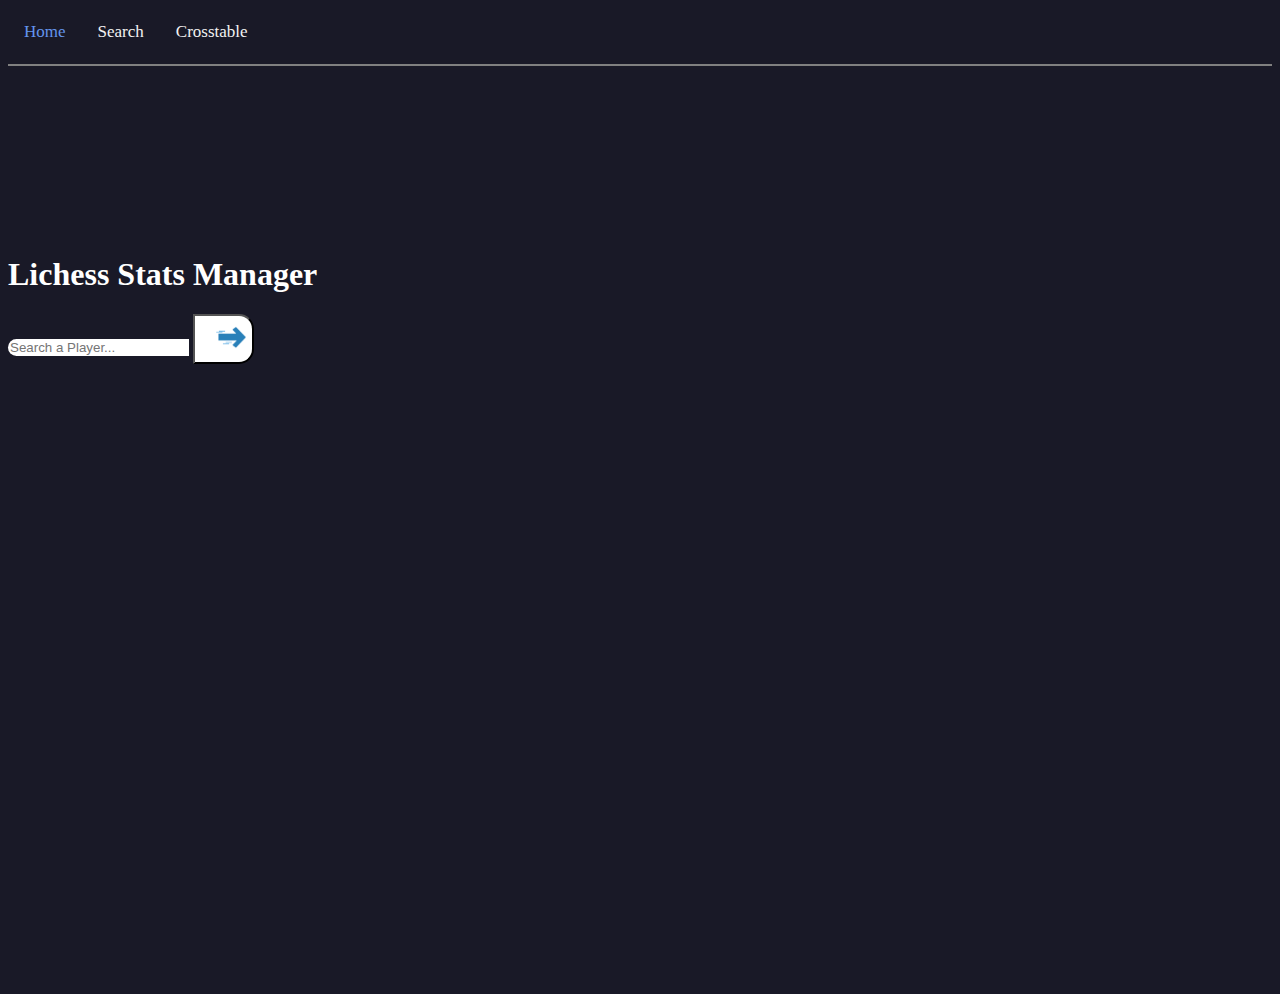
<file: index.html>
<!DOCTYPE html>
<html lang="en">
<head>
	<meta charset="UTF-8">
	<meta http-equiv="X-UA-Compatible" content="IE=edge">
	<meta name="viewport" content="width=device-width, initial-scale=1.0">
	<link href="https://cdn.jsdelivr.net/npm/bootstrap@5.0.2/dist/css/bootstrap.min.css" rel="stylesheet" integrity="sha384-EVSTQN3/azprG1Anm3QDgpJLIm9Nao0Yz1ztcQTwFspd3yD65VohhpuuCOmLASjC" crossorigin="anonymous">
	<link rel="icon" type="image/png" href="assets/img/listatsicon.png">
    <link rel="stylesheet" href="assets/css/style.css">
    <script src="assets/js/search.js" defer></script>
</head>
<body>

    <!-- Navigation Bar -->
    <nav class="navbar navbar-expand-lg d-flex justify-content-center mt-3">
        <div class="topnav text-center">
            <a class="active" href="index.html">Home</a>
            <a href="search.html">Search</a>
            <a href="crosstable.html">Crosstable</a>
        </div>
    </nav>
	<div class="container-fluid">
        <hr>
    </div>
    
    <div class="container home">

        <!-- Heading -->
        <div class="desc text-center py-4">
            <h1>Lichess Stats Manager</h1>
        </div>

        <!-- Search Bar and Color Selection -->
    <div class="col-md-6 col-lg-6 col-11 mx-auto my-auto search-box">
            <div class="input-group form-container">
                <input type="text" name="search-box" class="form-control search-input" 
                       placeholder="Search a Player..." autofocus="autofocus" autocomplete="off" id="indexsearchbar">
                <span class="input-group-btn">
                    <button class="btn btn-search" onclick="searchHome()">
                        <img src="assets/img/searchicon.png" alt="search-logo" width="45">
                    </button>
                </span>
		</div>
	</div>
	
        <iframe src="https://lichess.org/training/frame?theme=brown&bg=dark" style="width: 400px; aspect-ratio: 10/11;" allowtransparency="true" frameborder="0"></iframe>



</body>
</html>
</file>
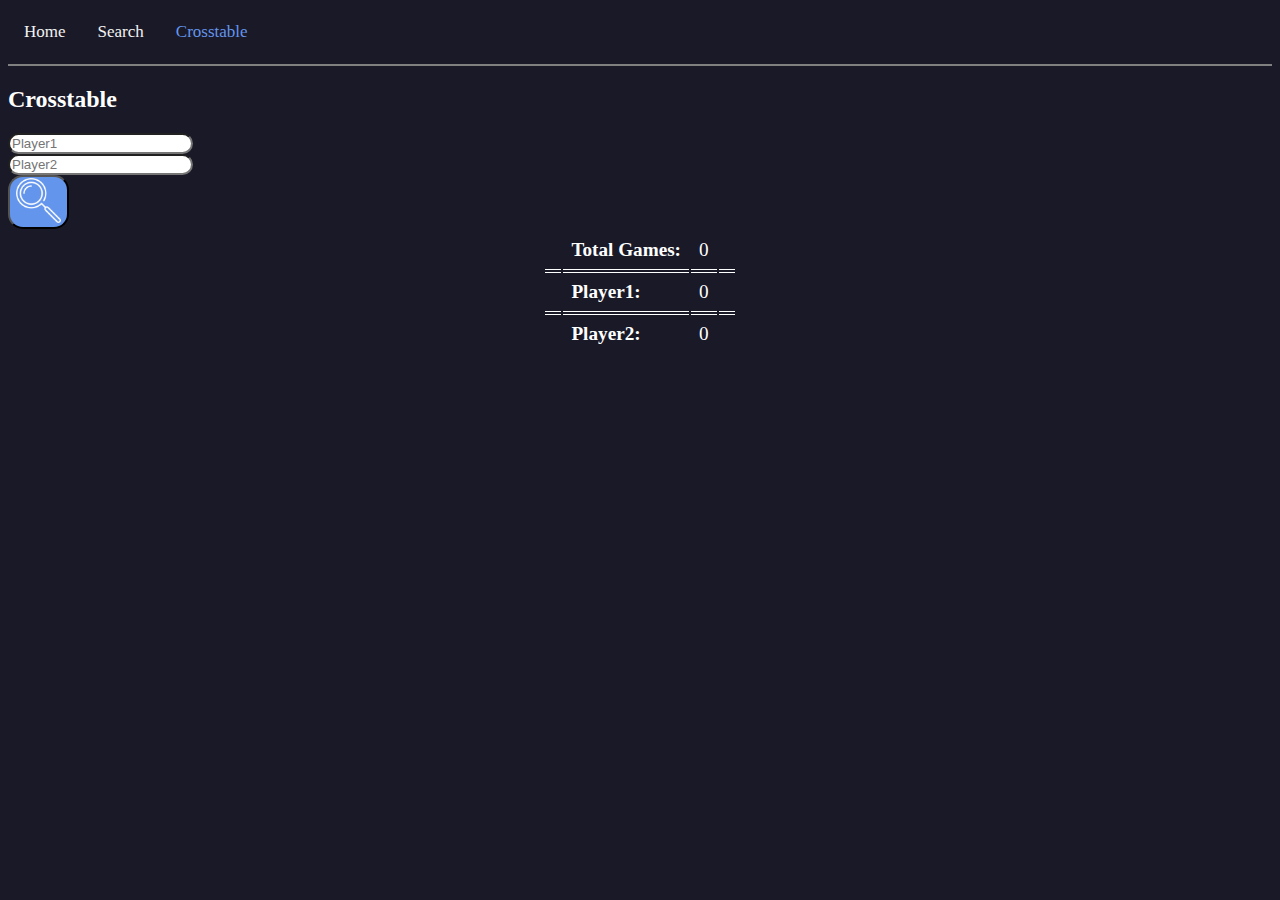
<file: crosstable.html>
<!DOCTYPE html>
<html lang="en">
<head>
	<meta charset="UTF-8">
	<meta http-equiv="X-UA-Compatible" content="IE=edge">
	<meta name="viewport" content="width=device-width, initial-scale=1.0">
	<link href="https://cdn.jsdelivr.net/npm/bootstrap@5.0.2/dist/css/bootstrap.min.css" rel="stylesheet" integrity="sha384-EVSTQN3/azprG1Anm3QDgpJLIm9Nao0Yz1ztcQTwFspd3yD65VohhpuuCOmLASjC" crossorigin="anonymous">
	<link rel="icon" type="image/png" href="assets/img/listatsicon.png">
    <link rel="stylesheet" href="assets/css/style.css">
    <script src="assets/js/crosstable.js"></script>

</head>
<body>

    <!-- Navigation Bar -->
    <nav class="navbar navbar-expand-lg d-flex justify-content-center mt-3">
        <div class="topnav text-center">
            <a href="index.html">Home</a>
            <a href="search.html">Search</a>
            <a class="active" href="crosstable.html">Crosstable</a>
        </div>
    </nav>
    <div class="container-fluid">
        <hr>
    </div>

    <!-- Heading -->
    <div class="desc text-center py-4">
        <h2>Crosstable</h2>
    </div>                  
    

    <!-- Inputfields -->
    <div class="container text-center">
        <div class="col-md-6 col-lg-6 col-11 mx-auto my-atuo search-box pt-4">
            <div class="input-group form-container">
				    <input type="text" name="serach-box" class="form-control input-search" placeholder="Player1" 
                       autofocus="autofocus" autocomplete="off" id="player1">
                </div>
            </div>    
        <div class="col-md-6 col-lg-6 col-11 mx-auto my-atuo search-box pt-3 pb-4">
            <div class="input-group form-container">
                <input type="text" name="serach-box" class="form-control input-search" placeholder="Player2" 
                       autofocus="autofocus" autocomplete="off" id="player2">
            </div>
        </div>    

        <span class="input-group-btn">
            <button class="btn btn-evaluate mt-4" id="crosstableButton" onclick="run()">
                <img src="assets/img/evaluateicon.png" alt="evaluate" width="45px">
            </button>
        </span>


    </div>

    <div class="container">
        <table class="center mt-5 desc fs">
            <tr>
                <td style="border-top: none;"></td>
                <th style="border-top: none;">Total Games:</th>
                <td style="border-top: none;" id="totalgames">0</td>
                <td style="border-top: none;"></td>
            </tr>
            <tr>
                <td></td>
                <th id="player1name">Player1:</th>
                <td id="player1wins">0</td>
                <td></td>
            </tr>
            <tr>
                <td style="border-bottom: none;"></td>
                <th style="border-bottom: none;" id="player2name">Player2:</th>
                <td style="border-bottom: none;" id="player2wins">0</td>
                <td style="border-bottom: none;"></td>
            </tr>
        </table>
    </div>


</body>
</html>
</file>
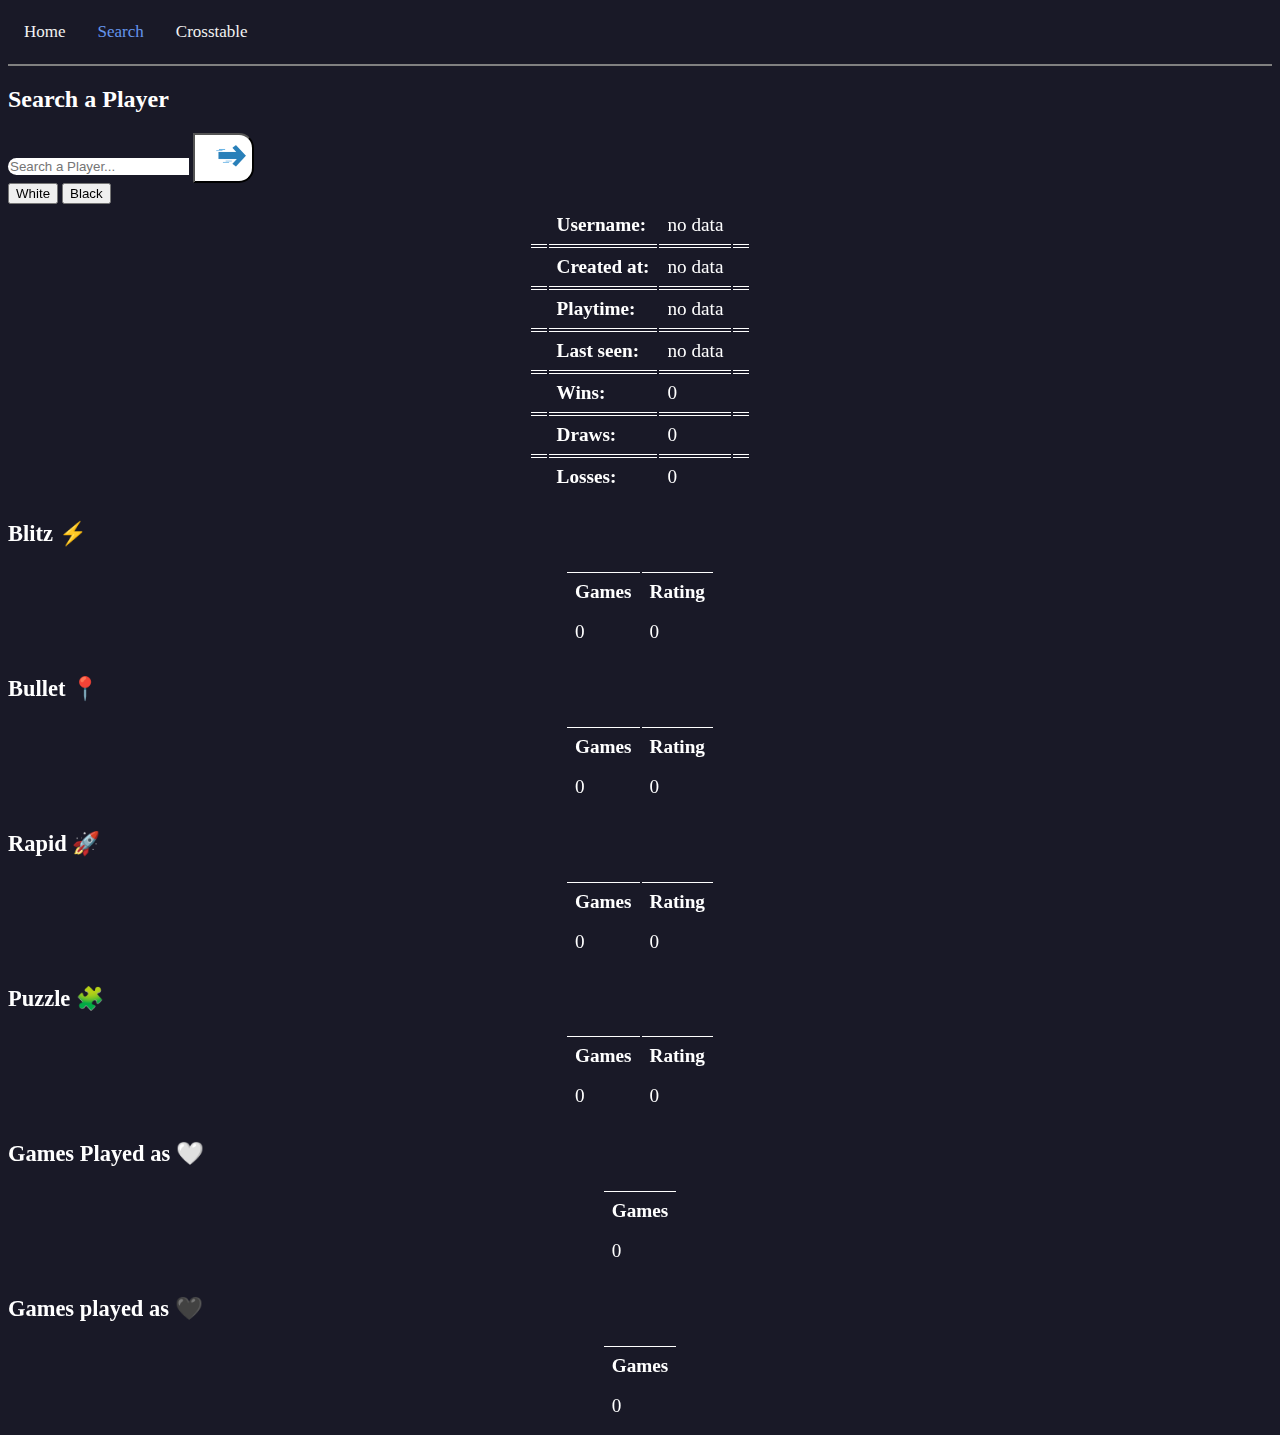
<file: search.html>
<!DOCTYPE html>
<html lang="en">
<head>
	<meta charset="UTF-8">
	<meta http-equiv="X-UA-Compatible" content="IE=edge">
	<meta name="viewport" content="width=device-width, initial-scale=1.0">
	<link href="https://cdn.jsdelivr.net/npm/bootstrap@5.0.2/dist/css/bootstrap.min.css" rel="stylesheet" integrity="sha384-EVSTQN3/azprG1Anm3QDgpJLIm9Nao0Yz1ztcQTwFspd3yD65VohhpuuCOmLASjC" crossorigin="anonymous">
	<link rel="icon" type="image/png" href="assets/img/listatsicon.png">
    <link rel="stylesheet" href="assets/css/style.css">
    <script src="assets/js/search.js"></script>

</head>
<body>

    <!-- Navigation Bar -->
    <nav class="navbar navbar-expand-lg d-flex justify-content-center mt-3">
        <div class="topnav text-center">
            <a href="index.html">Home</a>
            <a class="active" href="search.html">Search</a>
            <a href="crosstable.html">Crosstable</a>
        </div>
    </nav>
    <div class="container-fluid">
        <hr>
    </div>
    
    <!-- Heading -->
    <div class="desc text-center py-4">
        <h2>Search a Player</h2>
    </div>

    <!-- Search Bar -->
    <div class="col-md-6 col-lg-6 col-11 mx-auto my-atuo search-box py-4">
        <div class="input-group form-container">
				<input type="text" name="serach-box" class="form-control search-input" placeholder="Search a Player..." 
                       autofocus="autofocus" autocomplete="off" id="searchbar">
                <span class="input-group-btn">
                    <button class="btn btn-search" onclick="search()">
                        <img src="assets/img/searchicon.png" alt="search-logo" width="45">
                    </button>
                </span>
        </div>
    </div>    
	<!-- Color Selection -->
            <div class="d-flex justify-content-center mt-3">
                <button class="btn btn-light mx-2" id="whiteColorBtn" onclick="setColor('white')">White</button>
                <button class="btn btn-dark text-white mx-2" id="blackColorBtn" onclick="setColor('black')">Black</button>
            </div>
        </div>  

    <!-- Content -->
    <div class="container">
        <table class="center mt-5 desc fs">
            <tr>
                <td style="border-top: none;"></td>
                <th style="border-top: none;">Username:</th>
                <td style="border-top: none;" id="username">no data</td>
                <td style="border-top: none;"></td>
            </tr>
            <tr>
                <td></td>
                <th>Created at:</th>
                <td id="created_at">no data</td>
                <td></td>
            </tr>
            <tr>
                <td></td>
                <th>Playtime:</th>
                <td id="playtime">no data</td>
                <td></td>
            </tr>
            <tr>
                <td></td>
                <th>Last seen:</th>
                <td id="last_seen">no data</td>
                <td></td>
            </tr>
            <tr>
                <td></td>
                <th>Wins:</th>
                <td id="wins">0</td>
                <td></td>
            </tr>
            <tr>
                <td></td>
                <th>Draws:</th>
                <td id="draws">0</td>
                <td></td>
            </tr>
            <tr>
                <td style="border-bottom: none;"></td>
                <th style="border-bottom: none;">Losses:</th>
                <td style="border-bottom: none;" id="losses">0</td>
                <td style="border-bottom: none;"></td>
            </tr>
        </table>
    </div>

    <div class="container desc text-center fs">
        <div class="row mt-5">
            <div class="col-md-6">
                <h3>Blitz ⚡</h3>
                <table class="center">
                    <tr>
                        <th style="border-bottom: none;">Games</th>
                        <th style="border-bottom: none;">Rating</th>
                    </tr>
                    <tr>
                        <td id="blitz_games" style="border-bottom: none; border-top: none;" class="text-center">0</td>
                        <td id="blitz_rating" style="border-bottom: none; border-top: none;" class="text-center">0</td>
                    </tr>
                </table>
            </div>
            <div class="col-md-6">
                <h3>Bullet 📍</h3>
                <table class="center">
                    <tr>
                        <th style="border-bottom: none;">Games</th>
                        <th style="border-bottom: none;">Rating</th>
                    </tr>
                    <tr>
                        <td id="bullet_games" style="border-bottom: none; border-top: none;" class="text-center">0</td>
                        <td id="bullet_rating" style="border-bottom: none; border-top: none;" class="text-center">0</td>
                    </tr>
                </table>
            </div>
        </div>
        <div class="row mt-5">
            <div class="col-md-6">
                <h3>Rapid 🚀</h3>
                <table class="center">
                    <tr>
                        <th style="border-bottom: none;">Games</th>
                        <th style="border-bottom: none;">Rating</th>
                    </tr>
                    <tr>
                        <td id="rapid_games" style="border-bottom: none; border-top: none;" class="text-center">0</td>
                        <td id="rapid_rating" style="border-bottom: none; border-top: none;" class="text-center">0</td>
                    </tr>
                </table>
            </div>
            <div class="col-md-6">
                <h3>Puzzle 🧩</h3>
                <table class="center">
                    <tr>
                        <th style="border-bottom: none;">Games</th>
                        <th style="border-bottom: none;">Rating</th>
                    </tr>
                    <tr>
                        <td id="puzzle_games" style="border-bottom: none; border-top: none;" class="text-center">0</td>
                        <td id="puzzle_rating" style="border-bottom: none; border-top: none;" class="text-center">0</td>
                    </tr>
                </table>
            </div>
        </div>
		<div class="row mt-5">
    <div class="col-md-6">
        <h3>Games Played as 🤍</h3>
        <table class="center">
            <tr>
                <th style="border-bottom: none;">Games</th>
            </tr>
            <tr>
                <td id="white_games" style="border-bottom: none; border-top: none;" class="text-center">0</td>
            </tr>
        </table>
    </div>
    <div class="col-md-6">
        <h3>Games played as 🖤</h3>
        <table class="center">
            <tr>
                <th style="border-bottom: none;">Games</th>
            </tr>
            <tr>
                <td id="black_games" style="border-bottom: none; border-top: none;" class="text-center">0</td>
            </tr>
				</table>
			</div>
		</div>
    </div>



</body>
</html>
</file>
<file: assets/css/style.css>
/* SearchBarevaluate */
/* Tabels */
body {
  background-color: #191927;
  min-height: 50vh;
}

.topnav {
  overflow: hidden;
  color: darkgray;
}
.topnav a {
  float: left;
  color: #f2f2f2;
  text-align: center;
  padding: 14px 16px;
  text-decoration: none;
  font-size: 17px;
}
.topnav a:hover {
  color: cornflowerblue;
}
.topnav a.active {
  color: cornflowerblue;
}

.desc {
  color: white;
}

a {
  text-decoration: none;
}

hr {
  height: 2px;
  border-width: 0;
  color: gray;
  background-color: gray;
}

.search-input {
  border-top-left-radius: 15px;
  border-bottom-left-radius: 15px;
  border: 0px;
}
.search-input:focus {
  box-shadow: none;
  border: 0px;
}

.btn.btn-search {
  height: 50px;
  background: #ffffff;
  color: #ffffff;
  border-top-left-radius: 0px;
  border-bottom-left-radius: 0px;
  border-top-right-radius: 15px;
  border-bottom-right-radius: 15px;
  box-shadow: none !important;
}

iframe {
  margin: 0 auto;
  display: block;
  border-style: none;
}

*:focus {
  outline: 0 !important;
}

.home {
  margin-top: 15%;
  margin-bottom: 15%;
}

.table {
  color: whitesmoke;
  font-size: 12px;
  font-weight: normal;
  border: none;
  border-collapse: collapse;
  max-width: 100%;
  background-color: #171a1d;
}

td {
  text-align: left;
  padding: 8px;
  border-top: 1px solid white;
  bottom: 1px solid white;
  border-bottom: 1px solid white;
}

th {
  text-align: left;
  padding: 8px;
  border-top: 1px solid white;
  bottom: 1px solid white;
  border-bottom: 1px solid white;
}

.center {
  margin-left: auto;
  margin-right: auto;
}

.sticky-footer {
  position: sticky;
  top: 94%;
}

.input-search {
  border-radius: 15px;
}

.btn-evaluate {
  color: #fff;
  background-color: cornflowerblue;
  border-top-left-radius: 15px;
  border-bottom-left-radius: 15px;
  border-top-right-radius: 15px;
  border-bottom-right-radius: 15px;
  box-shadow: none !important;
}

.fs {
  font-size: 120%;
}/*# sourceMappingURL=style.css.map */
</file>
